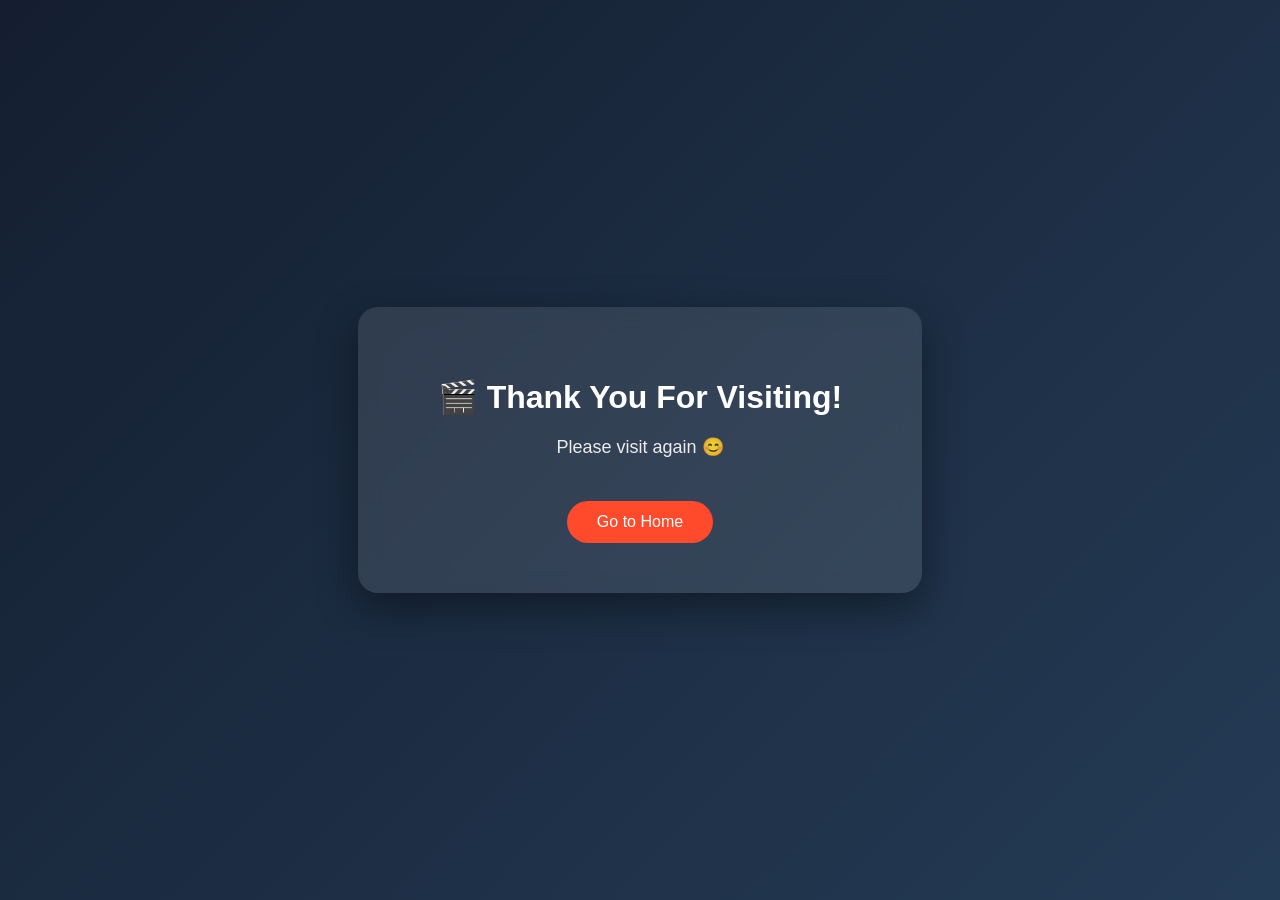
<file: templates/goodbye.html>
<!DOCTYPE html>
<html>
<head>
    <title>Goodbye</title>
    <style>
        body{
            margin:0;
            height:100vh;
            display:flex;
            justify-content:center;
            align-items:center;
            background: linear-gradient(135deg,#141e30,#243b55);
            font-family: Arial, sans-serif;
            color:white;
            text-align:center;
        }

        .box{
            background: rgba(255,255,255,0.1);
            padding:50px 80px;
            border-radius:20px;
            backdrop-filter: blur(10px);
            box-shadow:0 15px 40px rgba(0,0,0,0.4);
        }

        h1{
            font-size:32px;
            margin-bottom:20px;
        }

        p{
            font-size:18px;
            opacity:0.9;
        }

        a{
            display:inline-block;
            margin-top:25px;
            padding:12px 30px;
            background:#ff4b2b;
            color:white;
            text-decoration:none;
            border-radius:30px;
            transition:0.3s;
        }

        a:hover{
            background:#ff1e00;
            transform:scale(1.05);
        }
    </style>
</head>
<body>

<div class="box">
    <h1>🎬 Thank You For Visiting!</h1>
    <p>Please visit again 😊</p>
    <a href="/">Go to Home</a>
</div>

</body>
</html>
</file>
